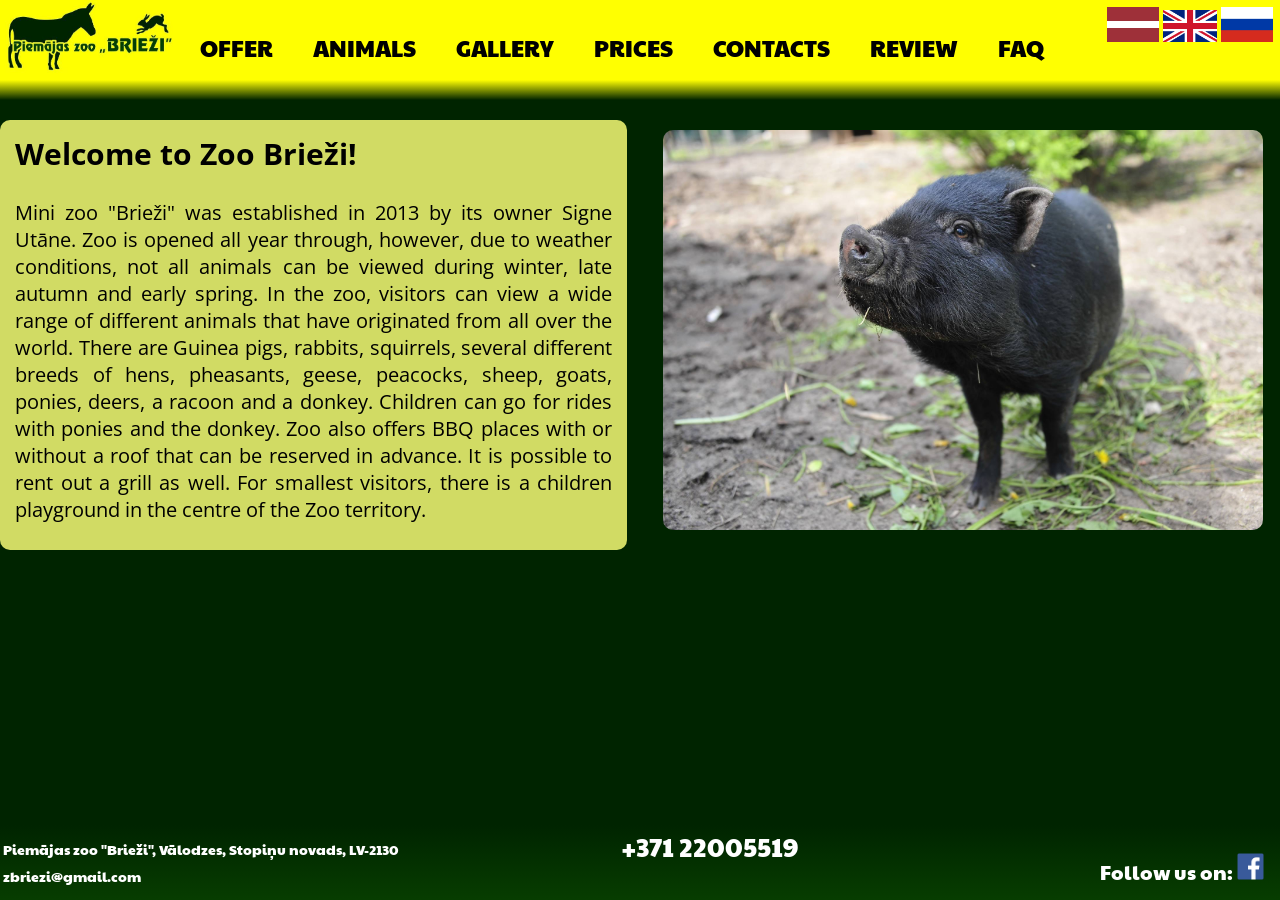
<file: index.html>
<!DOCTYPE html>
<html>
  <head>
    <link href="https://fonts.googleapis.com/css?family=Paytone+One" rel="stylesheet">
    <link rel="stylesheet" type="text/css" href="css-files/style.css"> <!-- changed to Agate's code -->
    <link href="https://fonts.googleapis.com/css?family=Open+Sans" rel="stylesheet">
    <title> Piemajas Zoo BREZI</title>
  </head>
  <div class="container">
    <header>
        <a href="index.html">
          <img src="graphics/logo.jpg" alt="Zoo Brieži LOGO" style="float:left;width:179.84px;height:80px;border:0;">
        </a>
        <p class="language">
          <a href="indexLV.html">
          <img src="graphics/LV.png" alt="Latvian" style="height:35px"></a>
          <a href="index.html">
          <img src="graphics/UK.png" alt="English" style="height:32px"></a>
          <a href="indexRUS.html">
          <img src="graphics/RUS.png" alt="Russian"style="height:35px"></a>
        </p>
        <br>
        <ul class="navigation-bar">
          <li><a href="offer.html">OFFER</a></li>
          <li><a href="animals.html">ANIMALS</a></li>
          <li><a href="gallery.html">GALLERY</a></li>
          <li><a href="html-files/prices.html">PRICES</a></li>
          <li><a href="contacts.html">CONTACTS</a></li>
          <li><a href="html-files/review.html">REVIEW</a></li>
          <li><a href="html-files/faq.html">FAQ</a></li>
        </ul>
    </header>
    <div class="blank"></div> <!--create lienar gradient yellow>green-->
    <body id="inbody">
      <div class="photobanner">
              <img class="photob" id="1" src="graphics/image1.jpg" alt="pig" style="height:400px;"/>
              <img class="photob" id="2" src="graphics/image2.jpg" alt="horse" style="height:400px;"/>
              <img class="photob" id="3" src="graphics/image3.jpg" alt="goat" style="height:400px;"/>
              <img class="photob" id="4" src="graphics/image4.jpg" alt="picnic" style="height:400px;"/>
              <img class="photob" id="5" src="graphics/image5.jpg" alt="sheep" style="height:400px;"/>
              <img class="photob" id="6" src="graphics/image6.jpg" alt="sheep" style="height:400px;"/>
              <img class="photob" id="7" src="graphics/image7.jpg" alt="sheep" style="height:400px;"/>
              <img class="photob" id="8" src="graphics/image8.jpg" alt="sheep" style="height:400px;"/>
            <!--  <img class="photob" id="9" src="graphics/image9.jpg" alt="sheep" style="height:400px;"/>
              <img class="photob" id="10" src="graphics/image10.jpg" alt="sheep" style="height:400px;"/>
              <img class="photob" id="11" src="graphics/image12.jpg" alt="sheep" style="height:400px;"/>
              <img class="photob" id="12" src="graphics/image13.jpg" alt="sheep" style="height:400px;"/>
              <img class="photob" id="13" src="graphics/image14.jpg" alt="sheep" style="height:400px;"/>
              <img class="photob" id="14" src="graphics/image15.jpg" alt="sheep" style="height:400px;"/>
              <img class="photob" id="15" src="graphics/image16.jpg" alt="sheep" style="height:400px;"/>
              <img class="photob" id="16" src="graphics/image18.jpg" alt="sheep" style="height:400px;"/>
              <img class="photob" id="17" src="graphics/image19.jpg" alt="sheep" style="height:400px;"/>
              <img class="photob" id="18" src="graphics/image20.jpg" alt="sheep" style="height:400px;"/>
              <img class="photob" id="19" src="graphics/image21.jpg" alt="sheep" style="height:400px;"/>
              <img class="photob" id="20" src="graphics/image22.jpg" alt="sheep" style="height:400px;"/>
              <img class="photob" id="21" src="graphics/image23.jpg" alt="sheep" style="height:400px;"/>
              <img class="photob" id="22" src="graphics/image24.jpg" alt="sheep" style="height:400px;"/>
              <img class="photob" id="23" src="graphics/image25.jpg" alt="sheep" style="height:400px;"/>
              <img class="photob" id="24" src="graphics/image26.jpg" alt="sheep" style="height:400px;"/>
              <img class="photob" id="25" src="graphics/image27.jpg" alt="sheep" style="height:400px;"/>
              <img class="photob" id="26" src="graphics/image28.jpg" alt="sheep" style="height:400px;"/>
          -->  </div>
      <div class="introduction">
              <h2>Welcome to Zoo Brieži!</h2>
              <p>Mini zoo "Brieži" was established in 2013 by its owner Signe Utāne. Zoo is opened all year
                through, however, due to weather conditions, not all animals can be viewed during winter,
                late autumn and early spring. In the zoo, visitors can view a wide range of different animals
                that have originated from all over the world. There are Guinea pigs, rabbits, squirrels, several
                different breeds of hens, pheasants, geese, peacocks, sheep, goats, ponies, deers, a racoon and a donkey.
                Children can go for rides with ponies and the donkey. Zoo also offers BBQ places with or without a roof
                that can be reserved in advance. It is possible to rent out a grill as well. For smallest visitors,
                there is a children playground in the centre of the Zoo territory.</p>
            </div>
    </body>
    <footer>
      <table class="footinfo" style="width:100%">
        <tbody>
          <tr>
            <td id="address" style="width:50%">Piemājas zoo "Brieži", Vālodzes, Stopiņu novads, LV-2130</td>
            <td rowspan="2" id="phone">+371 22005519</td>
            <td rowspan="2" id="social-buttons">Follow us on: <a href="https://www.facebook.com/zoobriezi/"><img src="graphics/fb.png" alt="Facebook" style="height:27px"></a></td>
          </tr>
          <tr>
            <td id="mail">zbriezi@gmail.com</td>
            <td></td>
            <td></td>
          </tr>
        </tbody>
      </table>
    </footer>
    <script>
      var slideindex = 0;
      showslides();

      function showslides() {
        var i;
        var slides = document.getElementsByClassName("photob");
        for (i = 0; i < slides.length; i++) {
          slides[i].style.display = "none";
        }
        slideindex++;
        if (slideindex > slides.length) {slideindex = 1}
        slides[slideindex-1].style.display ="block";
        setTimeout(showslides, 2500); /*change every 2 seconds*/
      }
    </script>
  </div>
</html>
</file>
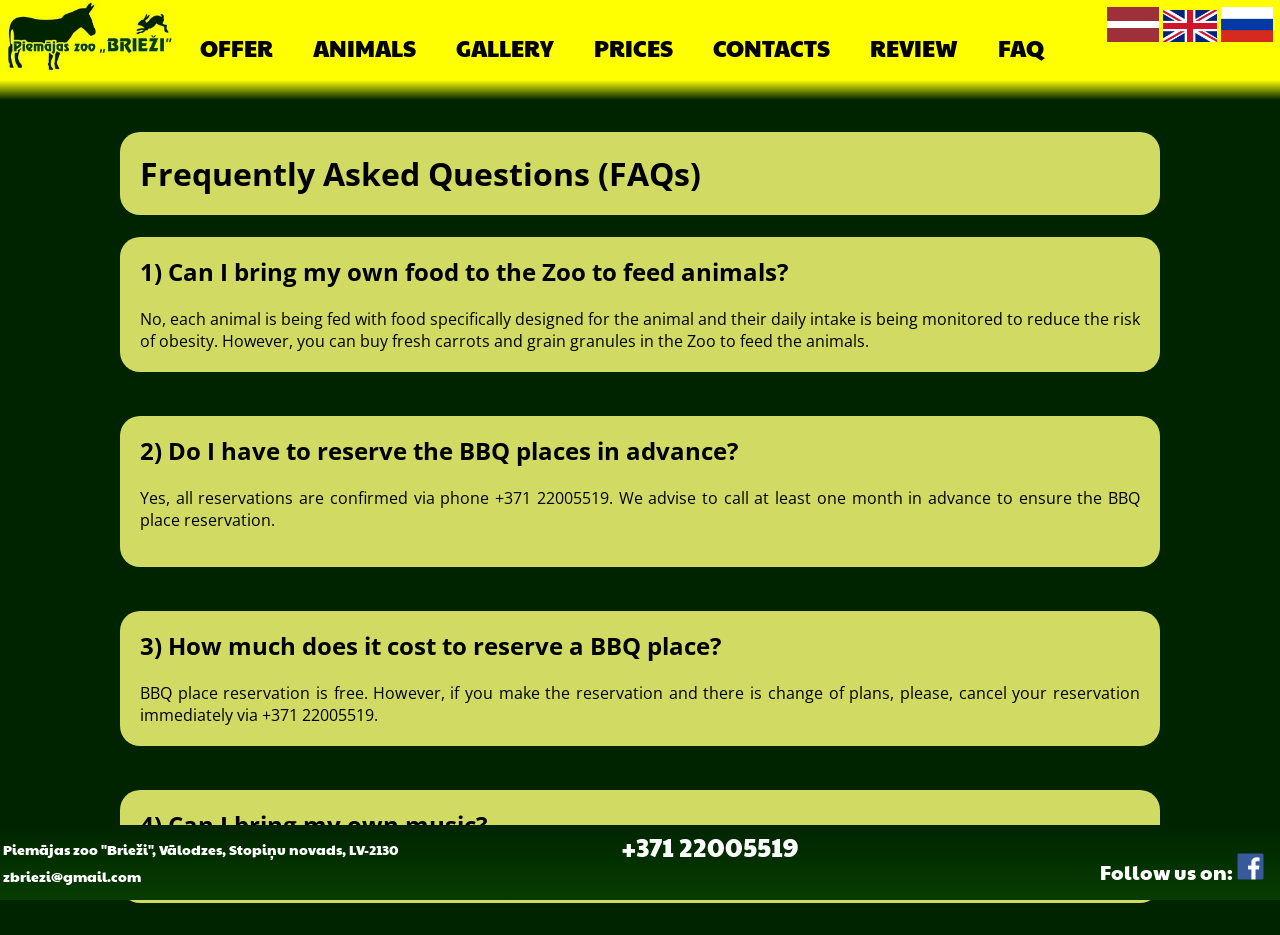
<file: html-files/faq.html>
<!DOCTYPE html>
<html>
  <head>
    <link rel = "stylesheet" type ="text/css" href = "../css-files/style.css">
    <link href="https://fonts.googleapis.com/css?family=Paytone+One" rel="stylesheet">
    <link href="https://fonts.googleapis.com/css?family=Open+Sans" rel="stylesheet">
    <title> Piemajas Zoo BREZI</title>
  </head>
  <div class="container">
    <header>
        <a href="../index.html">
          <img src="../graphics/logo.jpg" alt="Zoo Brieži LOGO" style="float:left;width:179.84px;height:80px;border:0;">
        </a>
        <p class="language">
          <a href="indexLV.html">
          <img src="../graphics/LV.png" alt="Latvian" style="height:35px"></a>
          <a href="../index.html">
          <img src="../graphics/UK.png" alt="English" style="height:32px"></a>
          <a href="indexRUS.html">
          <img src="../graphics/RUS.png" alt="Russian"style="height:35px"></a>
        </p>
        <br>
        <ul class="navigation-bar">
          <li><a href="offer.html">OFFER</a></li>
          <li><a href="animals.html">ANIMALS</a></li>
          <li><a href="gallery.html">GALLERY</a></li>
          <li><a href="prices.html">PRICES</a></li>
          <li><a href="contacts.html">CONTACTS</a></li>
          <li><a href="review.html">REVIEW</a></li>
          <li><a href="faq.html">FAQ</a></li>
        </ul>
    </header>
    <div class="blank"></div> <!--create lienar gradient yellow>green-->
    <body>
        <div class = "FAQ">
          <h1 class="heading"> Frequently Asked Questions (FAQs) </h1>
          <ul style="list-style-type:none">
            <div class="dropdown">
              <li><ul><h2> 1) Can I bring my own food to the Zoo to feed animals?</h2></ul>
                  <ul>No, each animal is being fed with food specifically designed for the animal and their daily intake is being monitored to reduce the risk of obesity. However, you can buy fresh carrots and grain granules in the Zoo to feed the animals.</ul></li>
            </div>
            <br>
            <div class="dropdown">
              <li><ul><h2> 2) Do I have to reserve the BBQ places in advance? </h2></ul>
                  <ul>Yes, all reservations are confirmed via phone +371 22005519. We advise to call at least one month in advance to ensure the BBQ place reservation.</p></ul></li>
            </div>
            <br>
            <div class="dropdown">
              <li><ul><h2> 3) How much does it cost to reserve a BBQ place? </h2></ul>
                  <ul>BBQ place reservation is free. However, if you make the reservation and there is change of plans, please, cancel your reservation immediately via +371 22005519.</ul></li>
            </div>
            <br>
            <div class="dropdown">
              <li><ul><h2> 4) Can I bring my own music?</h2></ul>
                  <ul>No, we do not allow loud music in the Zoo as it can cause stress to the animals and disturb other visitors.</ul></li>
            </div>
            <br>
          </ul>
        </div>
    </body>
    <footer>
      <table class="footinfo" style="width:100%">
        <tbody>
          <tr>
            <td id="address" style="width:50%">Piemājas zoo "Brieži", Vālodzes, Stopiņu novads, LV-2130</td>
            <td rowspan="2" id="phone">+371 22005519</td>
            <td rowspan="2" id="social-buttons">Follow us on: <a href="https://www.facebook.com/zoobriezi/"><img src="../graphics/fb.png" alt="Facebook" style="height:27px"></a></td>
          </tr>
          <tr>
            <td id="mail">zbriezi@gmail.com</td>
            <td></td>
            <td></td>
          </tr>
        </tbody>
      </table>
    </footer>
  </div>
</html>
</file>
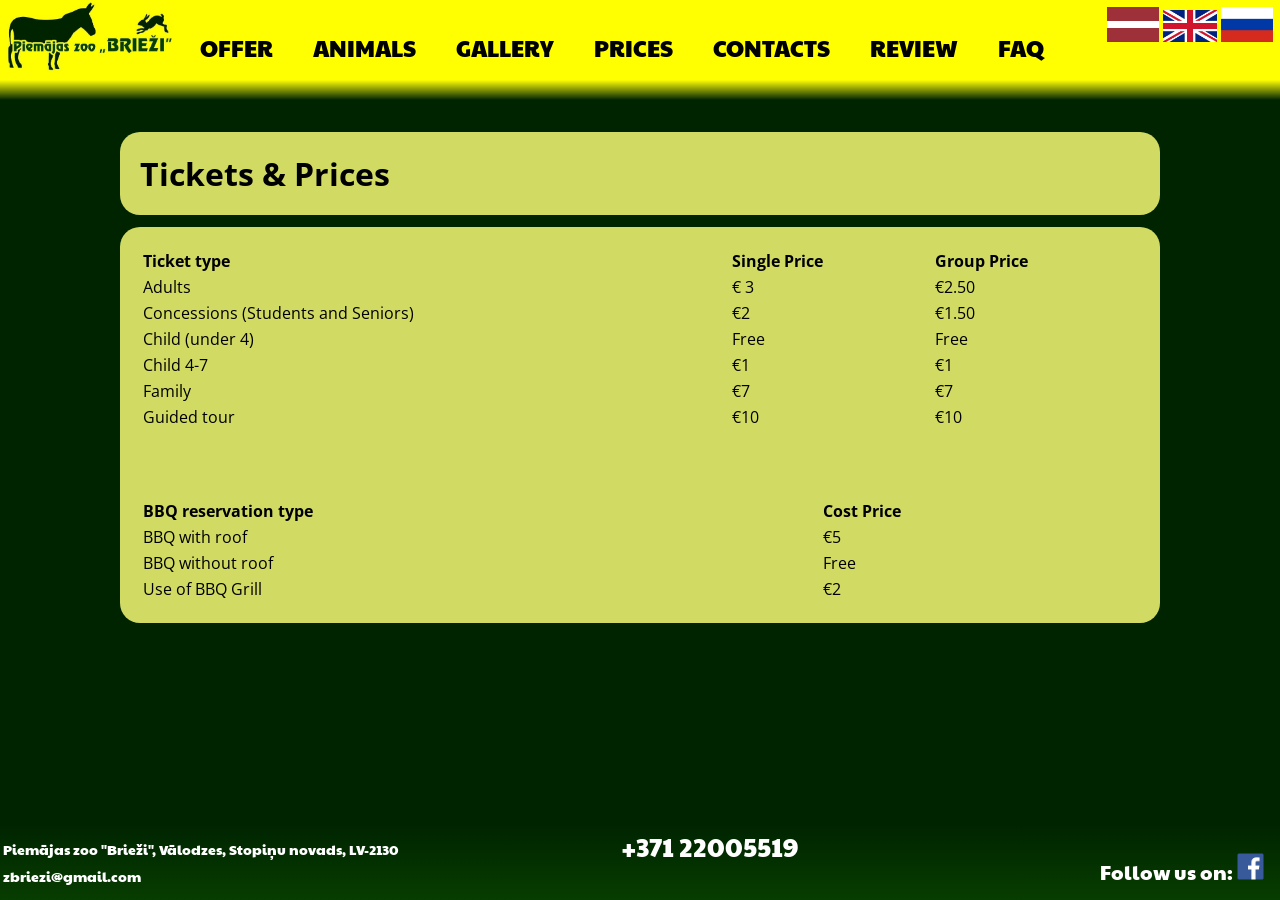
<file: html-files/prices.html>
<!DOCTYPE html>
<html>
  <head>
    <link href="https://fonts.googleapis.com/css?family=Paytone+One" rel="stylesheet">
    <link rel = "stylesheet" type ="text/css" href = "../css-files/style.css">
    <link href="https://fonts.googleapis.com/css?family=Open+Sans" rel="stylesheet">
    <title> Piemajas Zoo BREZI</title>
  </head>
  <div class="container">
    <header>
        <a href="../index.html">
          <img src="../graphics/logo.jpg" alt="Zoo Brieži LOGO" style="float:left;width:179.84px;height:80px;border:0;">
        </a>
        <p class="language">
          <a href="indexLV.html">
          <img src="../graphics/LV.png" alt="Latvian" style="height:35px"></a>
          <a href="../index.html">
          <img src="../graphics/UK.png" alt="English" style="height:32px"></a>
          <a href="indexRUS.html">
          <img src="../graphics/RUS.png" alt="Russian"style="height:35px"></a>
        </p>
        <br>
        <ul class="navigation-bar">
          <li><a href="offer.html">OFFER</a></li>
          <li><a href="animals.html">ANIMALS</a></li>
          <li><a href="gallery.html">GALLERY</a></li>
          <li><a href="prices.html">PRICES</a></li>
          <li><a href="contacts.html">CONTACTS</a></li>
          <li><a href="review.html">REVIEW</a></li>
          <li><a href="faq.html">FAQ</a></li>
        </ul>
    </header>
    <div class="blank"></div> <!--create lienar gradient yellow>green-->
    <body>
      <h1 class="heading"> Tickets & Prices </h1>
      <div class="tabledesign">
          <table style="width:100%">
            <tr>
              <th>Ticket type</th>
              <th>Single Price</th>
              <th>Group Price</th>
            </tr>
            <tr>
              <td>Adults</td>
              <td>&euro; 3</td>
              <td>&euro;2.50</td>
            </tr>
            <tr>
              <td>Concessions (Students and Seniors)</td>
              <td>&euro;2</td>
              <td>&euro;1.50</td>
            </tr>
            <tr>
              <td>Child (under 4)</td>
              <td>Free</td>
              <td>Free</td>
            </tr>
            <tr>
              <td>Child 4-7</td>
              <td>&euro;1</td>
              <td>&euro;1</td>
            </tr>
            <tr>
              <td>Family</td>
              <td>&euro;7</td>
              <td>&euro;7</td>
            </tr>
            <tr>
              <td>Guided tour</td>
              <td>&euro;10</td>
              <td>&euro;10</td>
            </tr>
          </table>
          <br><br><br>
          <table style="width:100%">
            <tr>
              <th>BBQ reservation type</th>
              <th>Cost Price</th>
            </tr>
            <tr>
              <td>BBQ with roof</td>
              <td>&euro;5</td>
            </tr>
            <tr>
              <td>BBQ without roof</td>
              <td>Free</td>
            </tr>
            <tr>
              <td> Use of BBQ Grill</td>
              <td>&euro;2</td>
            </tr>
          </table>
        </div>
    </body>
    <footer>
      <table class="footinfo" style="width:100%">
        <tbody>
          <tr>
            <td id="address" style="width:50%">Piemājas zoo "Brieži", Vālodzes, Stopiņu novads, LV-2130</td>
            <td rowspan="2" id="phone">+371 22005519</td>
            <td rowspan="2" id="social-buttons">Follow us on: <a href="https://www.facebook.com/zoobriezi/"><img src="../graphics/fb.png" alt="Facebook" style="height:27px"></a></td>
          </tr>
          <tr>
            <td id="mail">zbriezi@gmail.com</td>
            <td></td>
            <td></td>
          </tr>
        </tbody>
      </table>
    </footer>
  </div>
</html>
</file>
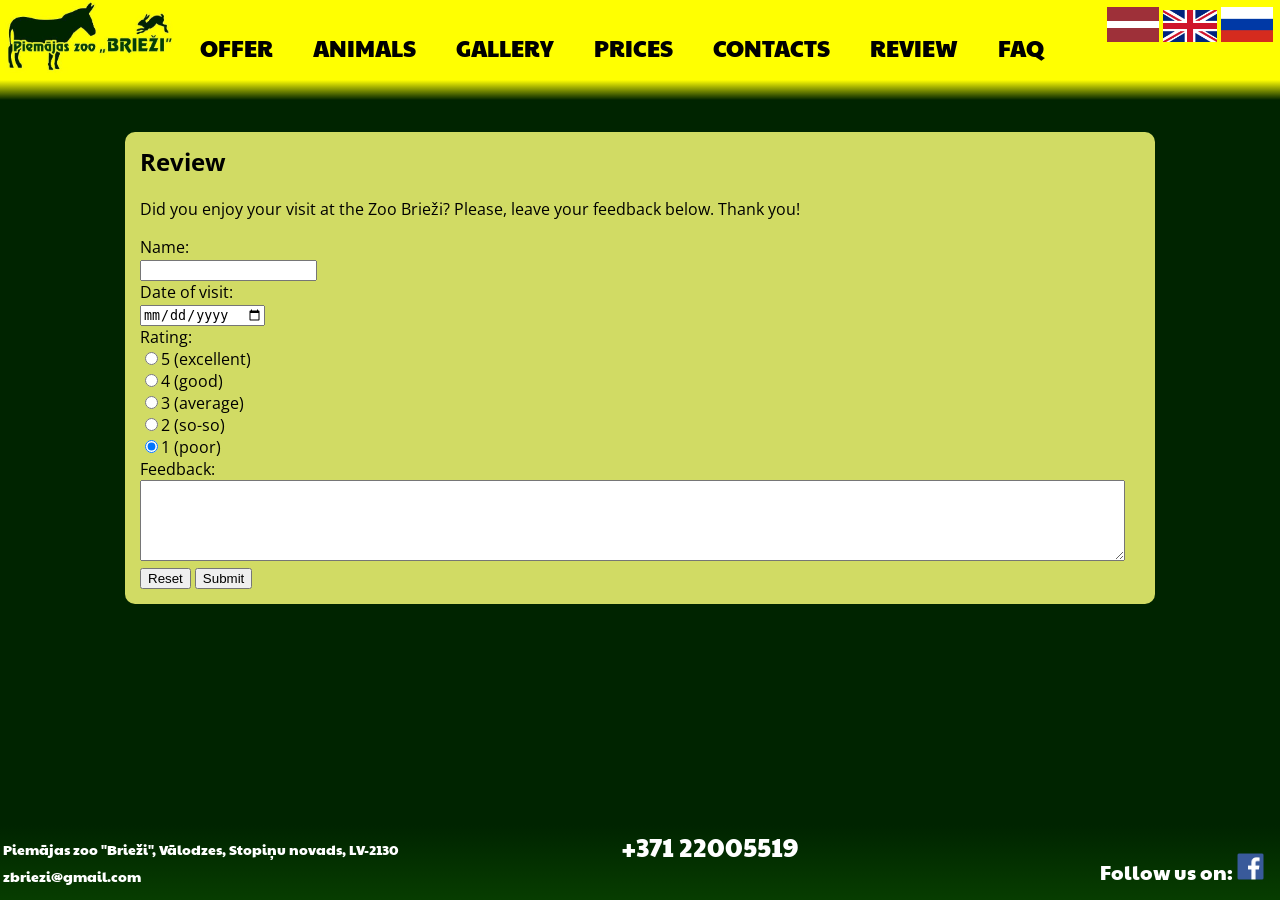
<file: html-files/review.html>
<!DOCTYPE html>
<html>
  <head>
      <link href="https://fonts.googleapis.com/css?family=Paytone+One" rel="stylesheet">
      <link rel="stylesheet" type="text/css" href="../css-files/style.css"> <!-- changed to Agate's code -->
      <link href="https://fonts.googleapis.com/css?family=Open+Sans" rel="stylesheet">
      <title> Piemajas Zoo BREZI</title>
  </head>
  <div class="container">
    <header>
        <a href="../index.html">
          <img src="../graphics/logo.jpg" alt="Zoo Brieži LOGO" style="float:left;width:179.84px;height:80px;border:0;">
        </a>
        <p class="language">
          <a href="indexLV.html">
          <img src="../graphics/LV.png" alt="Latvian" style="height:35px"></a>
          <a href="../index.html">
          <img src="../graphics/UK.png" alt="English" style="height:32px"></a>
          <a href="indexRUS.html">
          <img src="../graphics/RUS.png" alt="Russian"style="height:35px"></a>
        </p>
        <br>
        <ul class="navigation-bar">
          <li><a href="offer.html">OFFER</a></li>
          <li><a href="animals.html">ANIMALS</a></li>
          <li><a href="gallery.html">GALLERY</a></li>
          <li><a href="prices.html">PRICES</a></li>
          <li><a href="contacts.html">CONTACTS</a></li>
          <li><a href="review.html">REVIEW</a></li>
          <li><a href="faq.html">FAQ</a></li>
        </ul>
    </header>
    <div class="blank"></div> <!--create lienar gradient yellow>green!-->
    <body>
      <div class="review-block">
        <h2>Review</h2>
        <p>Did you enjoy your visit at the Zoo Brieži? Please, leave your feedback below. Thank you!</p>
        <form>
          Name:<br> <input type="text" name="first and last name" maxlength="40"><br>
          Date of visit:<br> <input type="date"name="date"><br>
          Rating:<br>
          <input type="radio" name="rating" value="5" checked>5 (excellent)<br>
          <input type="radio" name="rating" value="4" checked>4 (good)<br>
          <input type="radio" name="rating" value="3" checked>3 (average)<br>
          <input type="radio" name="rating" value="2" checked>2 (so-so)<br>
          <input type="radio" name="rating" value="1" checked>1 (poor)<br>
          Feedback:<br><textarea name="feedback" rows="5" cols="120"></textarea><br>
          <input type="reset">
          <button type="button" onclick="alert('Thank you!')">Submit</button>
        </form>
      </div>
    </body>
    <footer>
      <table class="footinfo" style="width:100%">
        <tbody>
          <tr>
            <td id="address" style="width:50%">Piemājas zoo "Brieži", Vālodzes, Stopiņu novads, LV-2130</td>
            <td rowspan="2" id="phone">+371 22005519</td>
            <td rowspan="2" id="social-buttons">Follow us on: <a href="https://www.facebook.com/zoobriezi/"><img src="../graphics/fb.png" alt="Facebook" style="height:27px"></a></td>
          </tr>
          <tr>
            <td id="mail">zbriezi@gmail.com</td>
            <td></td>
            <td></td>
          </tr>
        </tbody>
      </table>
    </footer>
  </div>
</html>
</file>
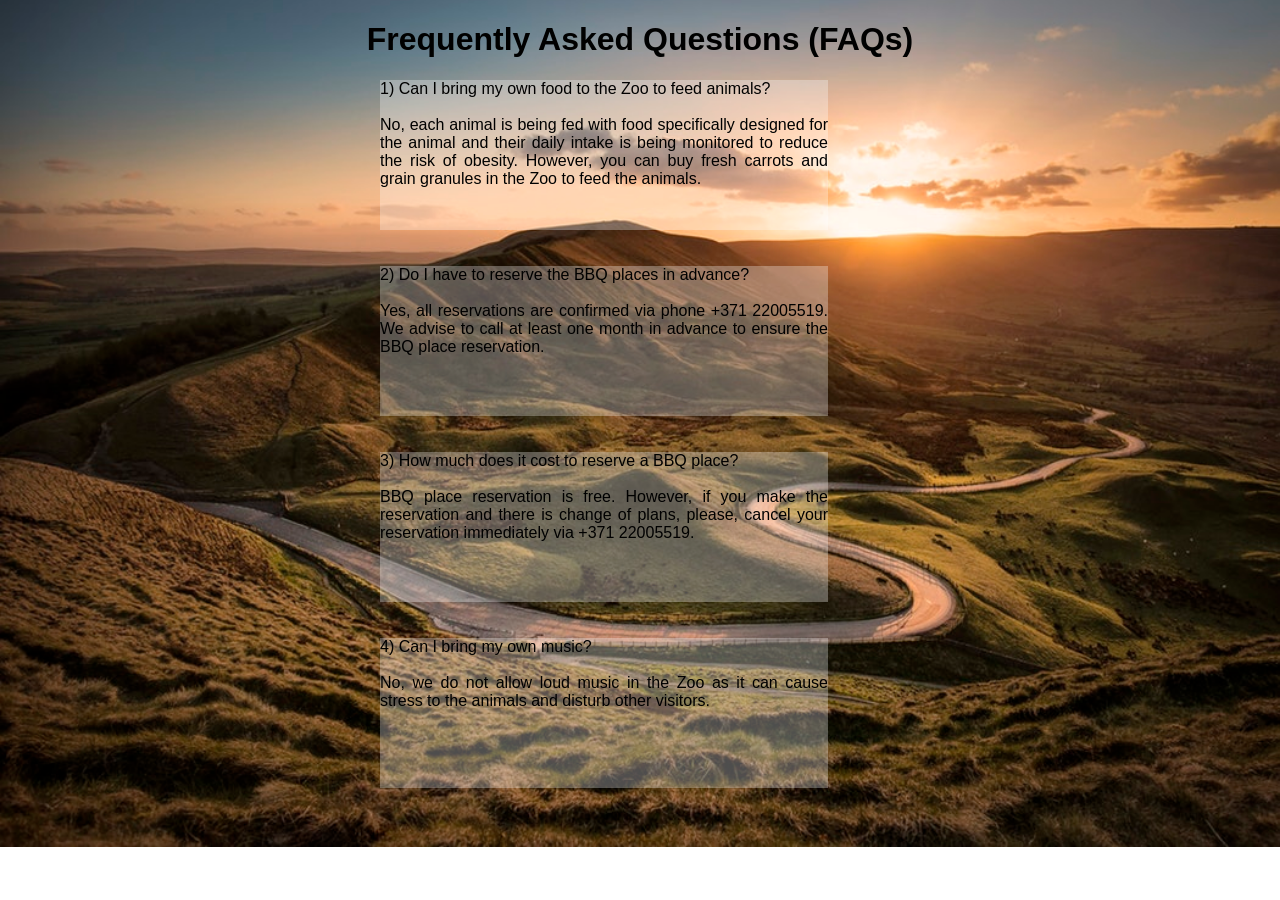
<file: zoo_website/zoo_website_faq.html>
<!DOCTYPE html>
<html>
<head>
  <link rel = "stylesheet" type ="text/css" href = "zoo_website_faq_style.css">
</head>

<body>
  <div class = "FAQ">
    <title> Piemajas Zoo BREZI FAQs </title>
    <h1> Frequently Asked Questions (FAQs) </h1>
      <ul style="list-style-type:none">
        <div class="dropdown">
          <li> 1) Can I bring my own food to the Zoo to feed animals?</li>
          <br>
          No, each animal is being fed with food specifically designed for the animal and their daily intake is being monitored to reduce the risk of obesity. However, you can buy fresh carrots and grain granules in the Zoo to feed the animals.

        </div>
        <br><br><br>

        <div class="dropdown">
          <li> 2) Do I have to reserve the BBQ places in advance? </li>
          <br>
          Yes, all reservations are confirmed via phone +371 22005519. We advise to call at least one month in advance to ensure the BBQ place reservation.

        </div>
        <br><br><br>

        <div class="dropdown">
          <li> 3) How much does it cost to reserve a BBQ place? </li>
          <br>
          BBQ place reservation is free. However, if you make the reservation and there is change of plans, please, cancel your reservation immediately via +371 22005519.

        </div>
        <br><br><br>

        <div class="dropdown">
          <li> 4) Can I bring my own music?</li>
          <br>
          No, we do not allow loud music in the Zoo as it can cause stress to the animals and disturb other visitors.

        </div>
        <br><br><br>

      </ul>
  </div>

</body>

</html>
</file>
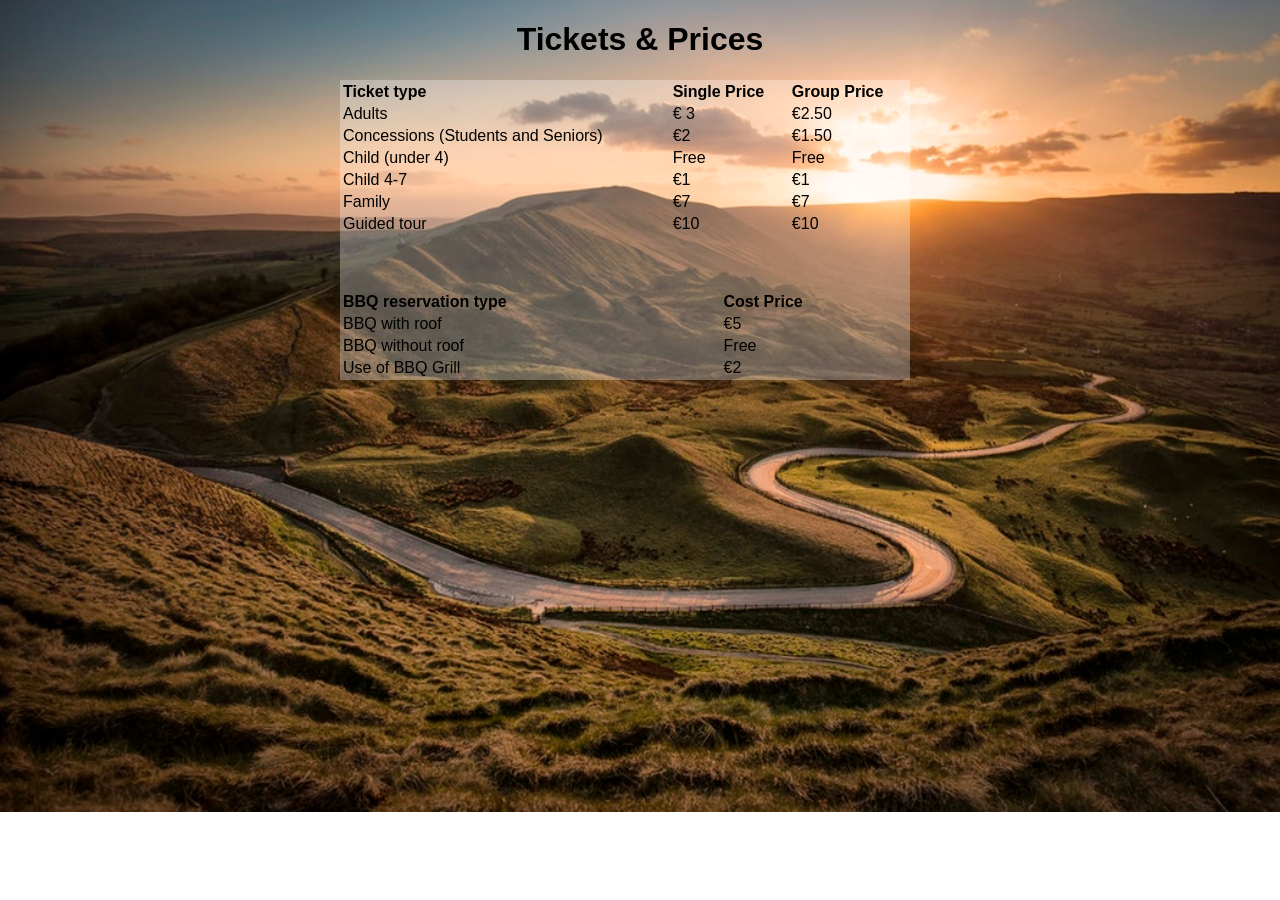
<file: zoo_website/zoo_website_prices copy.html>
<!DOCTYPE html>
<html>
<head>
  <link rel = "stylesheet" type ="text/css" href = "zoo_website_faq_style.css">
</head>

<body>
    <title> Piemajas Zoo BREZI FAQs </title>
    <h1> Tickets & Prices </h1>
        <div class="tabledesign">
        <table style="width:100%">
    <tr>
      <th>Ticket type</th>
      <th>Single Price</th>
      <th>Group Price</th>
    </tr>
    <tr>
      <td>Adults</td>
      <td>&euro; 3</td>
      <td>&euro;2.50</td>
    </tr>
    <tr>
      <td>Concessions (Students and Seniors)</td>
      <td>&euro;2</td>
      <td>&euro;1.50</td>
    </tr>
    <tr>
      <td>Child (under 4)</td>
      <td>Free</td>
      <td>Free</td>
    </tr>
    <tr>
      <td>Child 4-7</td>
      <td>&euro;1</td>
      <td>&euro;1</td>
    </tr>
    <tr>
      <td>Family</td>
      <td>&euro;7</td>
      <td>&euro;7</td>
    </tr>
    <tr>
      <td>Guided tour</td>
      <td>&euro;10</td>
      <td>&euro;10</td>
    </tr>
  </table>

  <br><br><br>
  <table style="width:100%">
    <tr>
      <th>BBQ reservation type</th>
      <th>Cost Price</th>
    </tr>
    <tr>
      <td>BBQ with roof</td>
      <td>&euro;5</td>
    </tr>
    <tr>
      <td>BBQ without roof</td>
      <td>Free</td>
    </tr>
    <tr>
      <td> Use of BBQ Grill</td>
      <td>&euro;2</td>
    </tr>
  </table>
</html>
</file>
<file: css-files/style.css>
.container {
  position: relative;
  min-height: 100%;
}
header {
  position: fixed;
  top: 0px;  /*lock header at top of page*/
  width: 100%;
  height: 80px;
  background: rgba(255,255,1,1); /*yellow color from logo*/
  z-index: 1;
  text-align: center;
}
.blank {
  width: 100%;
  height: 20px;
  position: fixed; /*so it stays with the header*/
  top:80px;
  z-index: 1;
  background: rgba(255,255,1,1);
  background: linear-gradient(rgba(255,255,1,1), rgba(0,36,0,0));
  background: -webkit-linear-gradient(rgba(255,255,1,1), rgba(0,36,0,0));
  background: -moz-linear-gradient(rgba(255,255,1,1), rgba(0,36,0,0));
}
ul {
  list-style-type: none;
  margin: 0;
  padding: 0;
  overflow: hidden;
}
li {
  float: left;
}
li a {
  display: block;
  color: black;
  text-align: center;
  text-decoration: none;
  padding: 4px 15px 0px 15px;
  margin: 5px;
}
.language{
  text-align: right;
  padding: 2px;
  margin: 5px;
  float: right;
}
.language:hover {
  font-size: 40px;
}
.navigation-bar {
  font-family: 'Paytone One', sans-serif;
  font-size: 23px;
  text-align: center;
}
li a:hover {
  color: rgba(7,61,0,1);
  font-weight: bold;
  font-size: 25px;
}
.photobanner img:hover {
    -webkit-transform: scale(1.1);
    -moz-transform: scale(1.1);
    -o-transform: scale(1.1);
    -ms-transform: scale(1.1);
    transform: scale(1.1);
    cursor: pointer;
}
body {
  background: rgba(0,36,0,1); /*dark green from logo*/
  padding: 0; /*these two lines make objects stretch across the width of the screen*/
  margin: 0;
  height: 100%;
  position: relative;
  top: 120px; /*push content out of header's way*/
  margin-bottom: 75px; /*Height of foot*/
  text-align: justify;
  font-family: 'Open Sans', sans-serif;
}
.photob {
  position: absolute; /*fixed*/
  top:0;left:51%;bottom:0;right:0; /*right: 20px;*/
  border-radius: 20px;
  padding: 10px;
  max-width: 600px;
  height: auto;
}
.introduction {
  position: absolute; /*fixed;*/
  top:0;right:51%;bottom:0;left:0;/*left: 20px;*/
  padding:15px;
  margin-bottom: 80px;
  max-width: 600px;
  min-height: 400px;
  background-color: rgba(209,219,100,1);
  background-size: cover;
  border-radius: 10px;
  font-family: 'Open Sans', sans-serif;
  font-size: 20px;
}
h2:hover {
  color: rgba(51,204,51,1);
  font-weight: bold;
}

.heading {
  background-color: rgba(209,219,100,1);
  background-size: cover;
  display: block;
  max-width: 1000px;
  margin: 12px auto 10px auto;
  border-radius: 20px;
  padding: 20px;
  overflow: hidden;
  font-family: 'Open Sans', sans-serif;
}
.review-block {
  max-width: 1000px;
  margin: 12px auto 10px auto;
  background-color: rgba(209,219,100,1);
  border-radius: 10px;
  font-family: 'Open Sans', sans-serif;
  font-size: 16px;
  padding: 15px;
}
h2 {
  margin-top: -2px;
}
footer {
  position: fixed;
  bottom: 0;
  width: 100%;
  height: 75px;
  background: rgba(7,61,0,1); /*light green from logo*/
  background: linear-gradient(bottom, rgba(7,61,0,1), rgba(0,36,0,1));
  background: -webkit-linear-gradient(bottom, rgba(7,61,0,1), rgba(0,36,0,1));
  background: -moz-linear-gradient(bottom, rgba(7,61,0,1), rgba(0,36,0,1));
  color: white;/*rgba(255,255,1,1);*/
  font-size: 14px; /*was 18*/
  font-family: 'Paytone One', sans-serif;
}
#address {
  line-height: 3px;
  position: fixed;
  bottom: 48px;
}
#mail {
  position: fixed;
  bottom: 13px;
}
#phone {
  position: fixed;
  left: 620px;
  font-size: 26px;
}
#phone:hover {
  color: rgba(51,204,51,1);
  font-weight: bold;
}
#social-buttons {
  text-align: right;
  font-size: 20px;
  position: fixed;
  bottom: 13px;
  right: 15px;
}
.dropdown {
  background-color: rgba(209,219,100,1);
  background-size: cover;
  display: block;
  max-width: 1000px;
  margin: 12px auto 10px auto;
  border-radius: 20px;
  padding: 20px;
  overflow:hidden;
  font-family: 'Open Sans', sans-serif;
}
.tabledesign {
  background-color: rgba(209,219,100,1);
  background-size: cover;
  position: relative;
  display: block;
  max-width: 1000px;
  max-height: 8000px;
  margin: 12px auto 10px auto;
  border-radius: 20px;
  padding: 20px;
  overflow:hidden;
  font-family: 'Open Sans', sans-serif;
}

@media (max-width: 800px){
  .tabledesign {
    width: 400px;
  }
  li a {
    display: block;
    font-size: 10px;
  }
  .photob {
    position: relative;
    top:0;left:5%;bottom:0;right:5%;
    padding: 10px;
    margin: 0 auto;
    max-width: 100%;
}
  .introduction {
    position: relative;
    padding: 10px;
    margin: 0 auto;
    max-width: 600px;
  }
</file>
<file: zoo_website/zoo_website_faq_style.css>
body {
  text-align: justify;
  /*background: url("field.jpeg");*/
  background-image: url("field.jpeg");
  background-repeat:no-repeat;
  background-size: cover;
  height: 100%;
  background-position: center;
  font-family: helvetica, sans-serif;
  margin: 0 auto;
  max-width: 600px;
  min-height: 750px;
}
h1 {
  text-align: center;
}

.dropdown {
    background-color: rgba(255, 255, 255, 0.3);

    position: relative;
    display: inline-block;
    width: 80%;
    height: 150px;
}

.tabledesign {
    background-color: rgba(255, 255, 255, 0.3);

    position: relative;
    display: inline-block;
    width: 95%;
    height: 300px;
}
</file>
